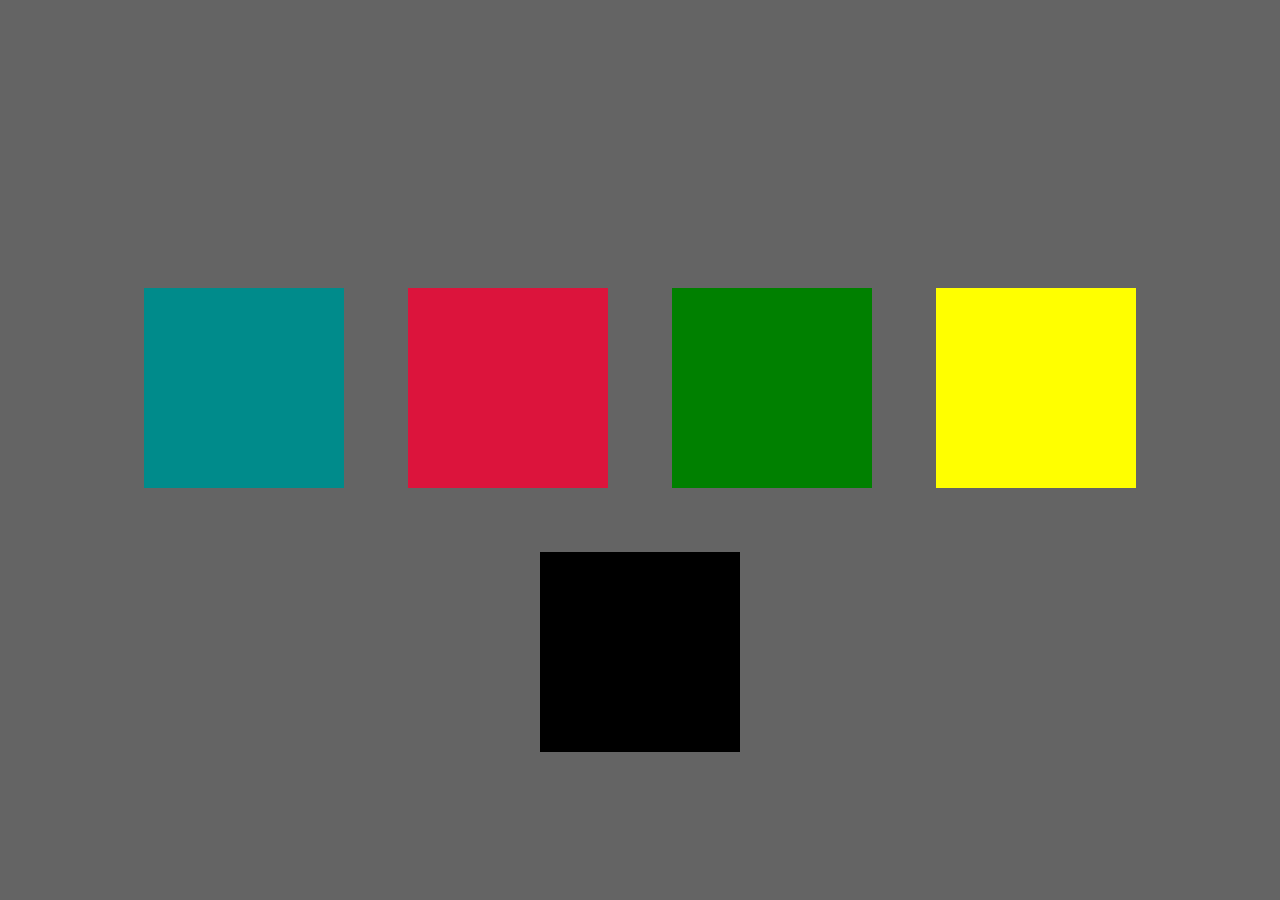
<file: exo2/index.html>
<!DOCTYPE html>
<html lang="en">
<head>
    <meta charset="UTF-8">
    <meta name="viewport" content="width=device-width, initial-scale=1.0">
    <link rel="stylesheet" href="style.css">
    <title>Document</title>
</head>
<body>
    <div class="container"> 
        <div class="square bleu">
            <span classe="btn">
            </span>
        </div>
        <div class="square rouge">
            <span classe="btn">
            </span>
        </div>
        <div class="square vert">
            <span classe="btn">
            </span>
        </div>
        <div class="square jaune">
            <span classe="btn">
            </span>
        </div>
    </div>
    <div class="containerNeutral"> 
        <div class="squareNeutral">
            <p class="neutralText"></p>
        </div>
    </div>  
</body>
<script src="js/main.js"></script>
</html>
</file>
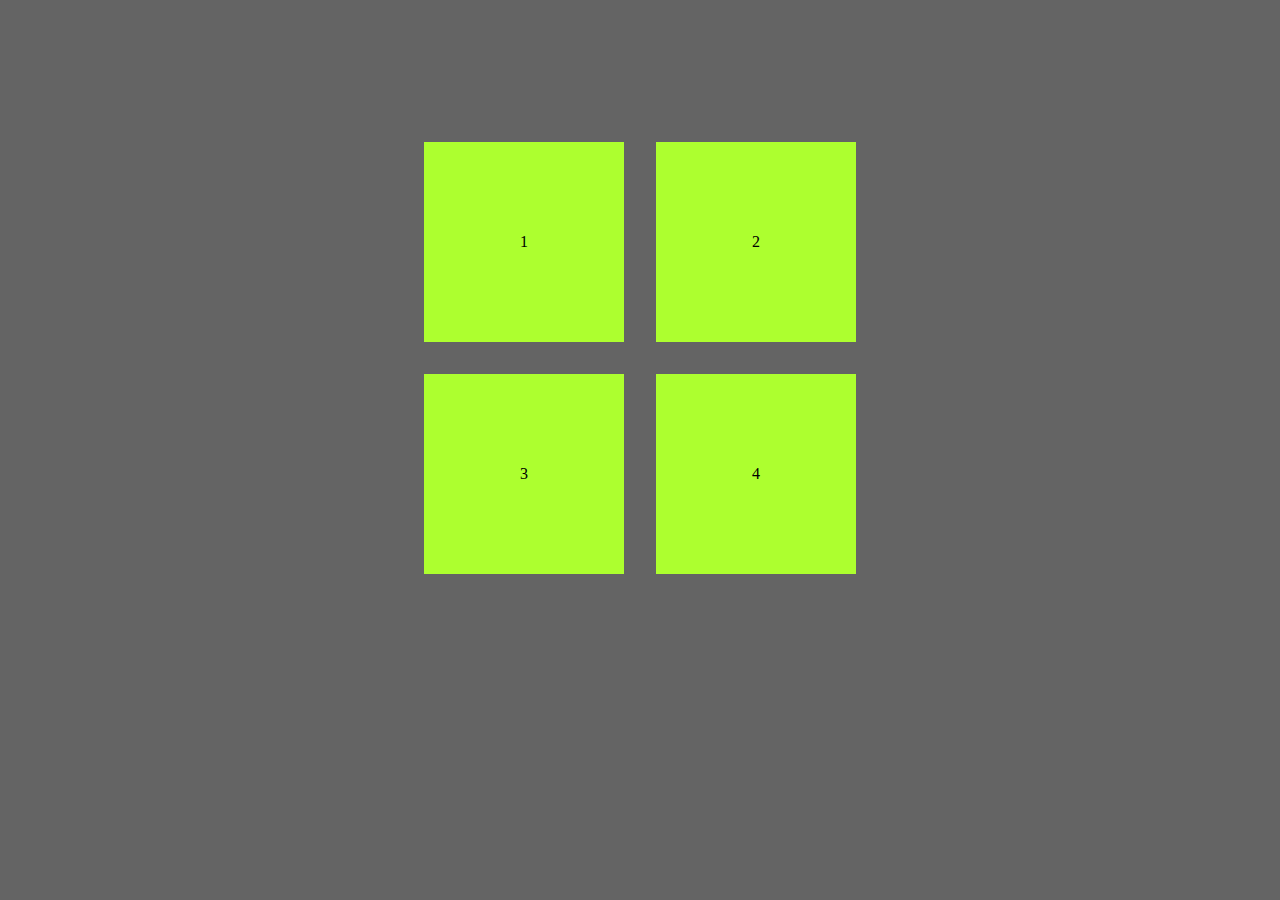
<file: exo3/index.html>
<!DOCTYPE html>
<html lang="en">
<head>
    <meta charset="UTF-8">
    <meta name="viewport" content="width=device-width, initial-scale=1.0">
    <link rel="stylesheet" href="style.css">
    <title>Exo 3</title>
</head>
<body>
    <div class="container">
        <div class="row">
            <div class="square">
                 <p class="squareText">1</p> 
            </div>
            <div class="square">
                <p class="squareText">2</p>
            </div>
        </div>
        <div class="row">
            <div class="square">
                <p class="squareText">3</p>
            </div>
            <div class="square">
                <p class="squareText">4</p> 
            </div>
        </div>  
    </div>
    
</body>
<script src="js/main.js"></script>
</html>
</file>
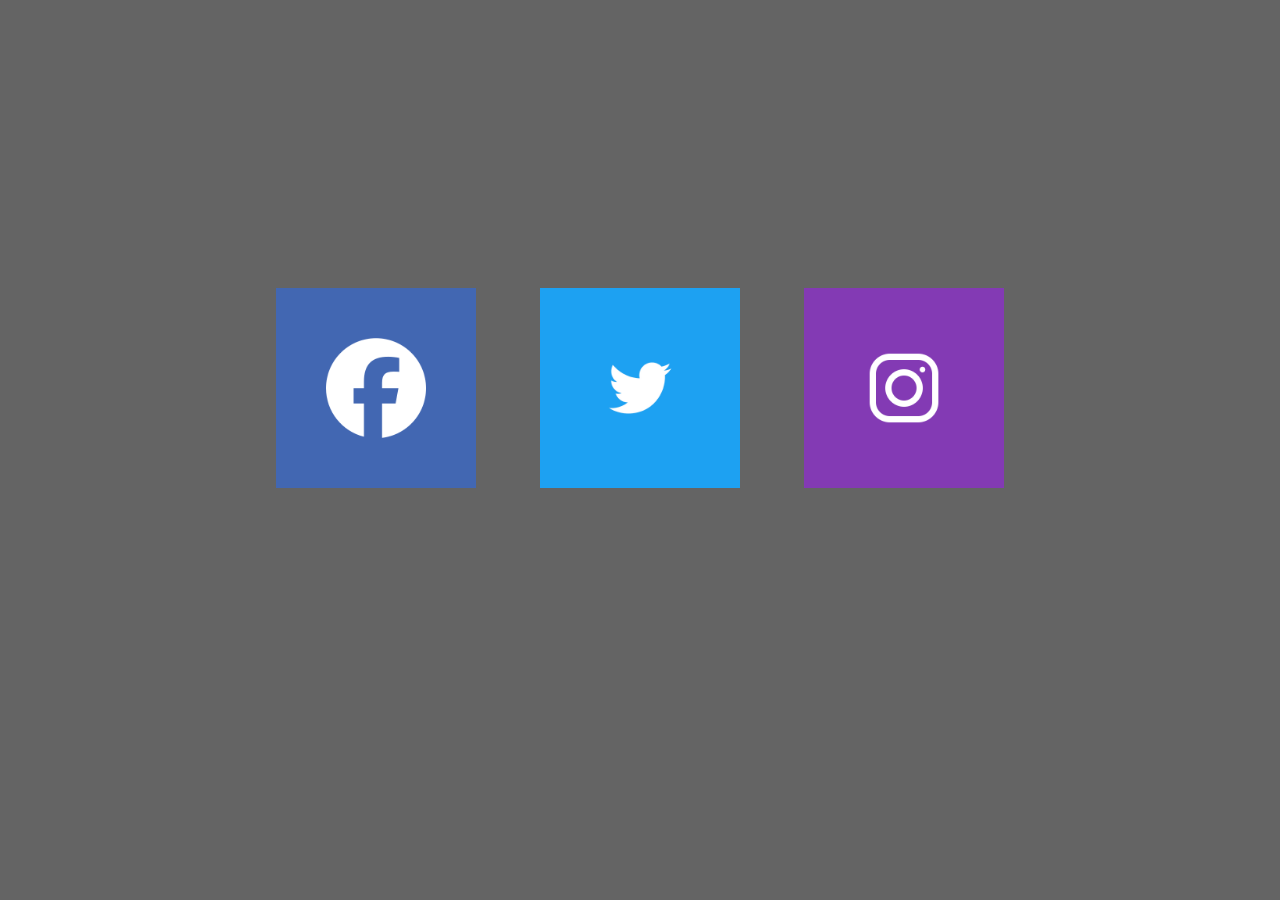
<file: exo4/index.html>
<!DOCTYPE html>
<html lang="en">
<head>
    <meta charset="UTF-8">
    <meta name="viewport" content="width=device-width, initial-scale=1.0">
    <link rel="stylesheet" href="style.css">
    <title>Document</title>
</head>
<body>

    <div class="container"> 
        <div class="square fb">
            <img  class="img" src="content/Facebook_Logo_2023.png">
            <p class="text">Facebook
        </p>
        </div>
        <div class="square twt">
                <img class="img" src="content/Logo_of_Twitter.png">
            <p class="text">twitter
        </p>
        </div>
        <div class="square insta">
                <img class="img" src="content/instagram-new.png">
            <p class="text">instagram
            </p>
        </div>
    </div>
</body>
<script src="js/main.js"></script>
</html>
</file>
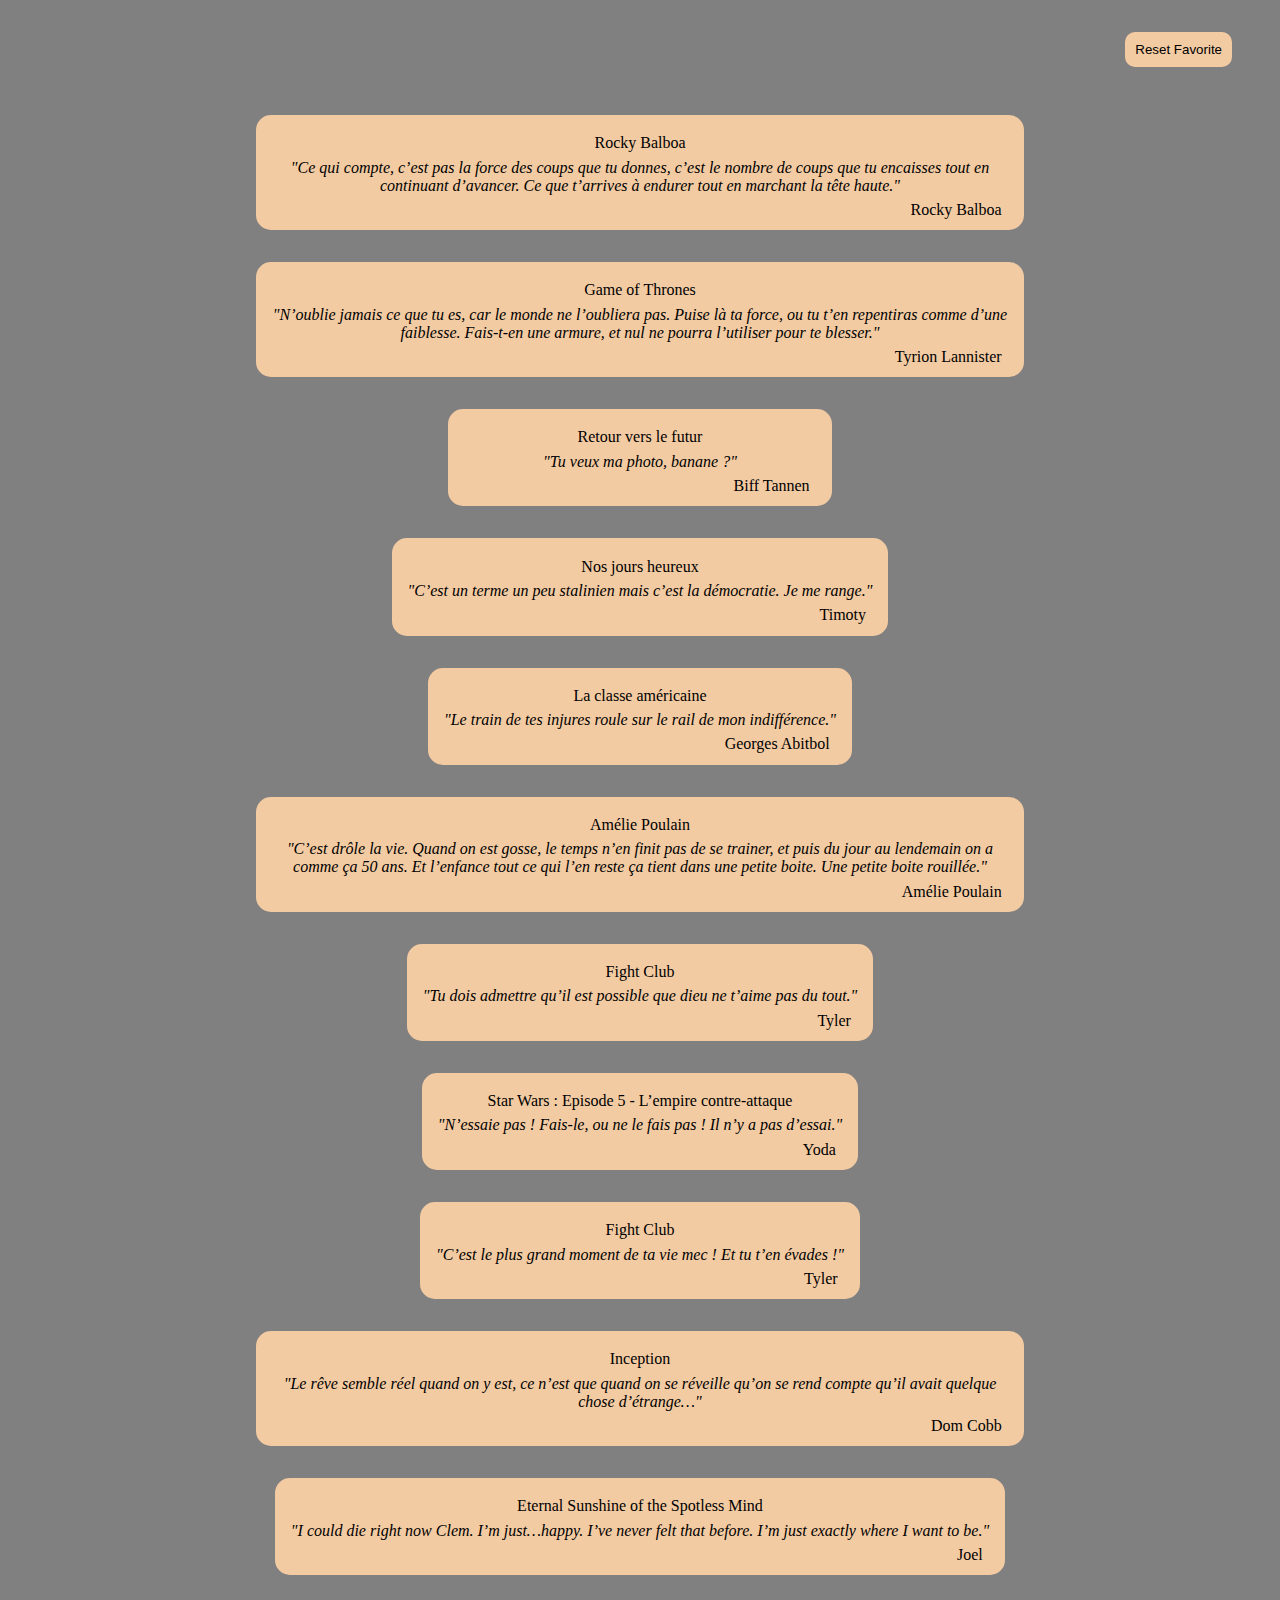
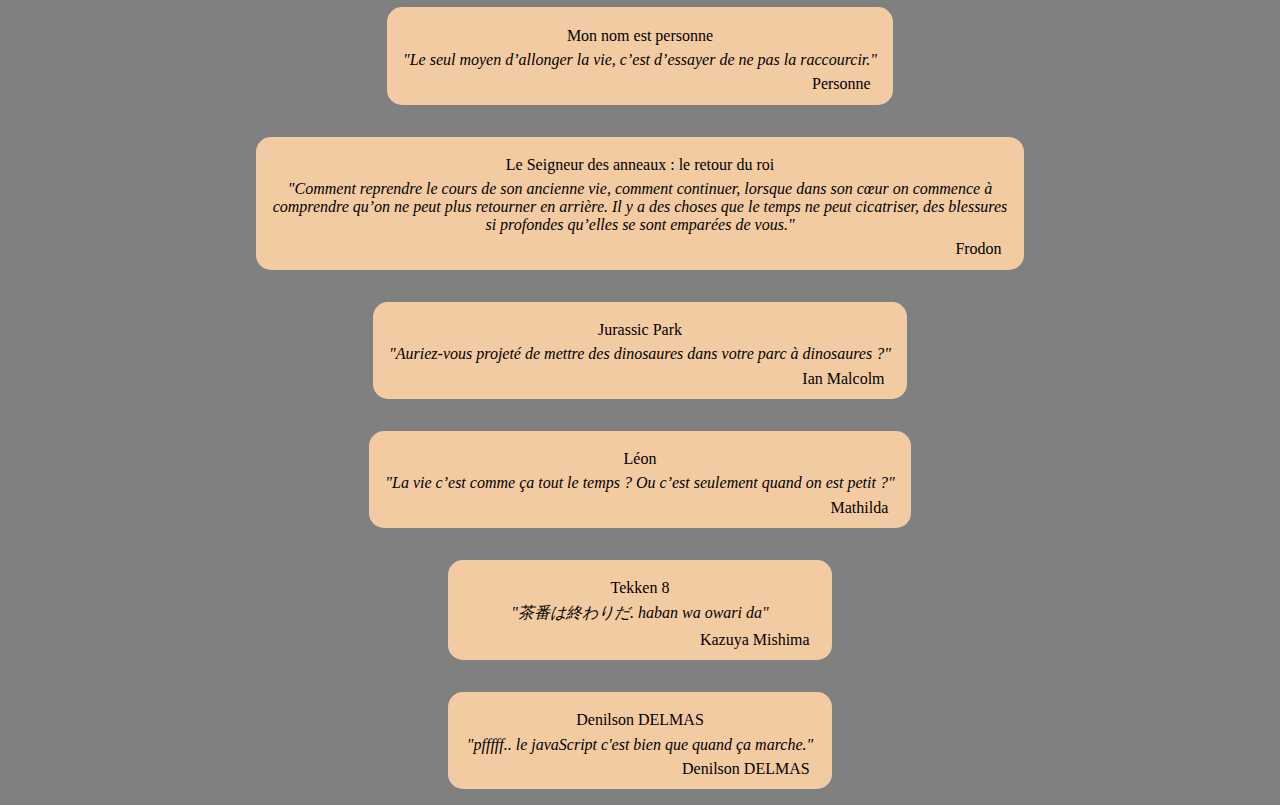
<file: exo5/index.html>
<!DOCTYPE html>
<html lang="en">
<head>
    <meta charset="UTF-8">
    <meta name="viewport" content="width=device-width, initial-scale=1.0">
    <link rel="stylesheet" href="style.css">
    <link rel="stylesheet" href="https://cdnjs.cloudflare.com/ajax/libs/font-awesome/6.7.1/css/all.min.css" integrity="sha512-5Hs3dF2AEPkpNAR7UiOHba+lRSJNeM2ECkwxUIxC1Q/FLycGTbNapWXB4tP889k5T5Ju8fs4b1P5z/iB4nMfSQ==" crossorigin="anonymous" referrerpolicy="no-referrer" />
    <title>Document</title>
</head>
<body>
    <nav>
        <button class="clearFav">Reset Favorite</button>
    </nav>
    <div class="container">
    </div>
</body>
<script type="module" src="js/quotes.js"></script>
<script type="module" src="js/main.js"></script>
</html>
</file>
<file: exo2/style.css>
*{
    padding: 0;
    margin: 0;
}

body{
    font-family: 'Franklin Gothic Medium', 'Arial Narrow', Arial, sans-serif;
    background-color: #646464;
}

.container{
    display: flex;
    justify-content: center;
    align-items: center;
    margin-top: 20%;
}

span{
    height: 100% !important;
    width: 100% !important;
}

.bleu{
    display:flex;
    background-color: darkcyan;
    height: 200px;
    width: 200px;
    margin: 2em;
}

.rouge{
    display:flex;
    background-color: crimson;
    height: 200px;
    width: 200px;
    margin: 2em;
}

.vert{
    display:flex;
    background-color: green;
    height: 200px;
    width: 200px;
    margin: 2em;
}

.jaune{
    display:flex;
    background-color: yellow;
    height: 200px;
    width: 200px;
    margin: 2em;
}

.containerNeutral{
    display: flex;
    justify-content: center;
    align-items: center;
}

.squareNeutral{
    display:flex;
    background-color: black;
    height: 200px;
    width: 200px;
    margin: 2em;
    justify-content: center;
    align-items: center;
}

.neutralText{
    font-size: large;
}
</file>
<file: exo3/style.css>
body{
    background-color: #646464;
}


.container{
    display: flex;
    flex-direction: column;
    align-items: center;
    margin-top: 10%;

}

.row{
    display: flex;
    padding: 1em;
}

.square{
    display: flex;
    background-color: greenyellow;
    width: 200px;
    height: 200px;
    margin: 0 1em;
    align-items: center;
    justify-content: center;
}

.animation1{
    animation-name: spin;
    animation-duration: 500ms;
    background-color: crimson ;
    width: 180px;
    height: 180px;
}

@keyframes spin {
    from {
        transform:rotate(0deg);
    }
    to {
        transform:rotate(90deg);
    }
}
</file>
<file: exo4/style.css>
*{
    padding: 0;
    margin: 0;
}

body{
    font-family: 'Franklin Gothic Medium', 'Arial Narrow', Arial, sans-serif;
    background-color: #646464;
}

.container{
    display: flex;
    justify-content: center;
    align-items: center;
    margin-top: 20%;
}

span{
    height: 100% !important;
    width: 100% !important;
}

.fb{
    display:flex;
    background-color: #4267B2;
    height: 200px;
    width: 200px;
    margin: 2em;
    justify-content: center;
    align-items: center;
}

.twt{
    display:flex;
    background-color: #1DA1F2;
    height: 200px;
    width: 200px;
    margin: 2em;
    justify-content: center;
    align-items: center;
}

.insta{
    display:flex;
    background-color: #833AB4;
    height: 200px;
    width: 200px;
    margin: 2em;
    justify-content: center;
    align-items: center;
}

.img{
    width:100px;
    height:100px;
    padding: 2em;
}

.zoom{
    animation-name: zoom;
    animation-duration: 100ms;
    border-radius: 25%;
    border: white solid;
    border-width: 2px;
    height: 250px;
    width: 250px;
    box-shadow: 12px 12px 2px 1px rgba(0, 0, 255, .2);
}

.square{
    flex-direction: column;
}

.text{
    display: none;
    color: white;
    font-size: 1.5em;
}
</file>
<file: exo5/style.css>
*{
    margin: 0;
    padding: 0;
    box-sizing: border-box;
}

body{
    background-color: grey;
}

nav{
    display: flex;
    margin: 2em 3em;
    justify-content: end;
}

.clearFav{
    background-color: #f3cba3;
    border-radius: 10px;
    padding: 10px;
    border: none;
}

.clearFav:hover{
    cursor: pointer;
    background-color: #e7b685;
    width: 105px;
    height: 40px;
}


.container{
    display: flex;
    flex-direction: column;
    align-items: center;
}

.quote{
    background-color: #f3cba3;
    padding: 1em;
    padding-bottom: 0.5em;
    margin: 1em;
    border-radius: 15px;
    text-align: center;
    width: fit-content;
    min-width: 30%;
    max-width: 60%;
}

.txt{
    padding: 0.2em 0;
}

.content{
    font-style: italic;
}

.author{
    text-align: right;
    margin-right: 0.2em;
}

.fa-star{
    width:35px ;
    height:33px ;
}

.fa-star:hover{
    cursor:pointer;
}

.quote:has(.fa-star:hover){
    transform: scale(1.05);
    background-color: #e7b685;
}
</file>
